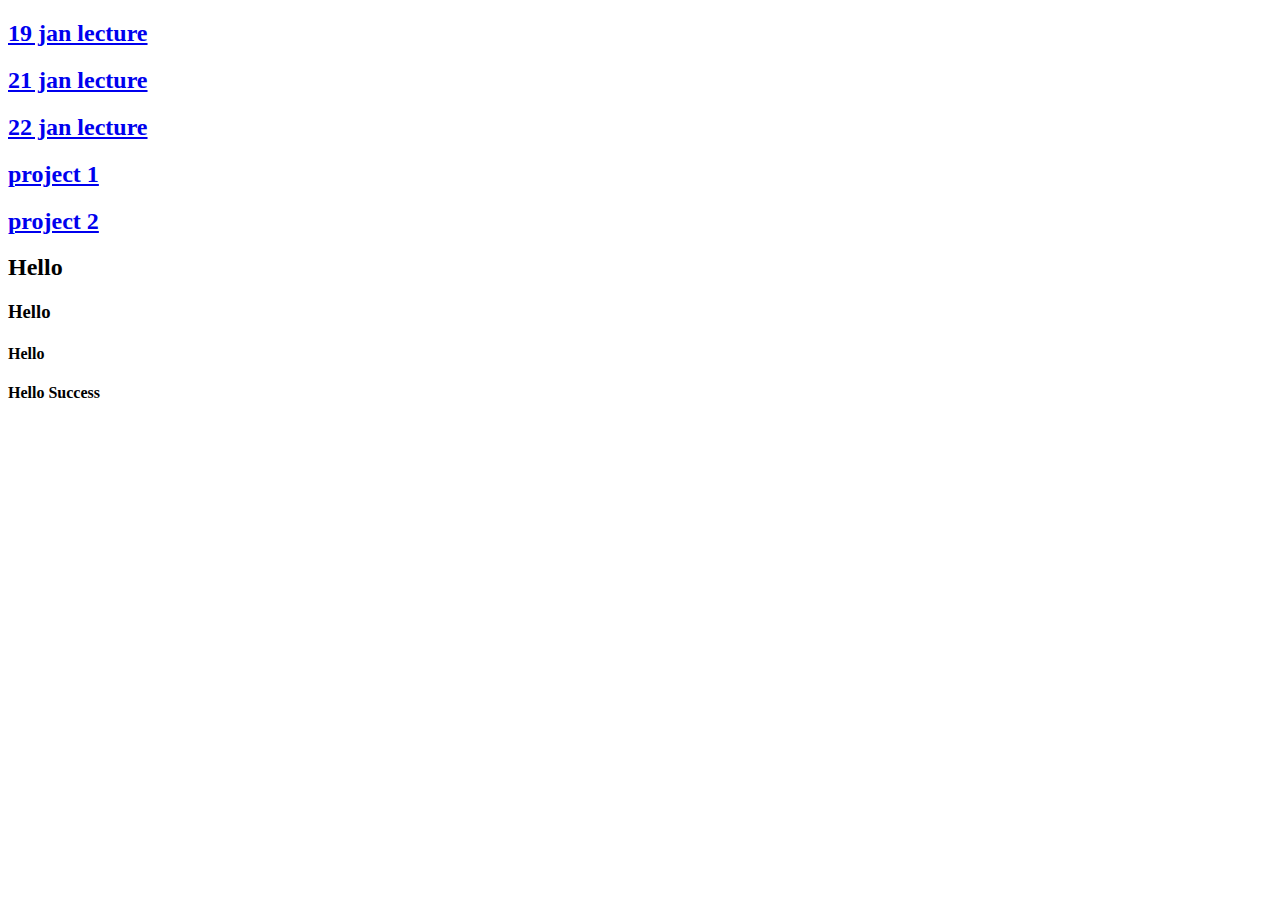
<file: index.html>
<!DOCTYPE html>
<html lang="en">
<head>
    <meta charset="UTF-8">
    <meta http-equiv="X-UA-Compatible" content="IE=edge">
    <meta name="viewport" content="width=device-width, initial-scale=1.0">
    <title>PWSKILLS</title>

</head>
<body>
    <h2> <a href="19_jan_2023/index.html"> 19 jan lecture</a> </h2>
    <h2> <a href="21_jan_2023/index.html"> 21 jan lecture</a> </h2>
    <h2> <a href="22_jan_2023/index.html"> 22 jan lecture</a> </h2>
    <h2> <a href="projects/html-css-1/index.html"> project 1</a> </h2>
    <h2> <a href="projects/HTML-CSS-2/index.html"> project 2</a> </h2>
    <h2>Hello</h2>
    <h3>Hello</h3>
    <h4>Hello</h4>
    <h4>Hello Success</h4>
</body>
</html>
</file>
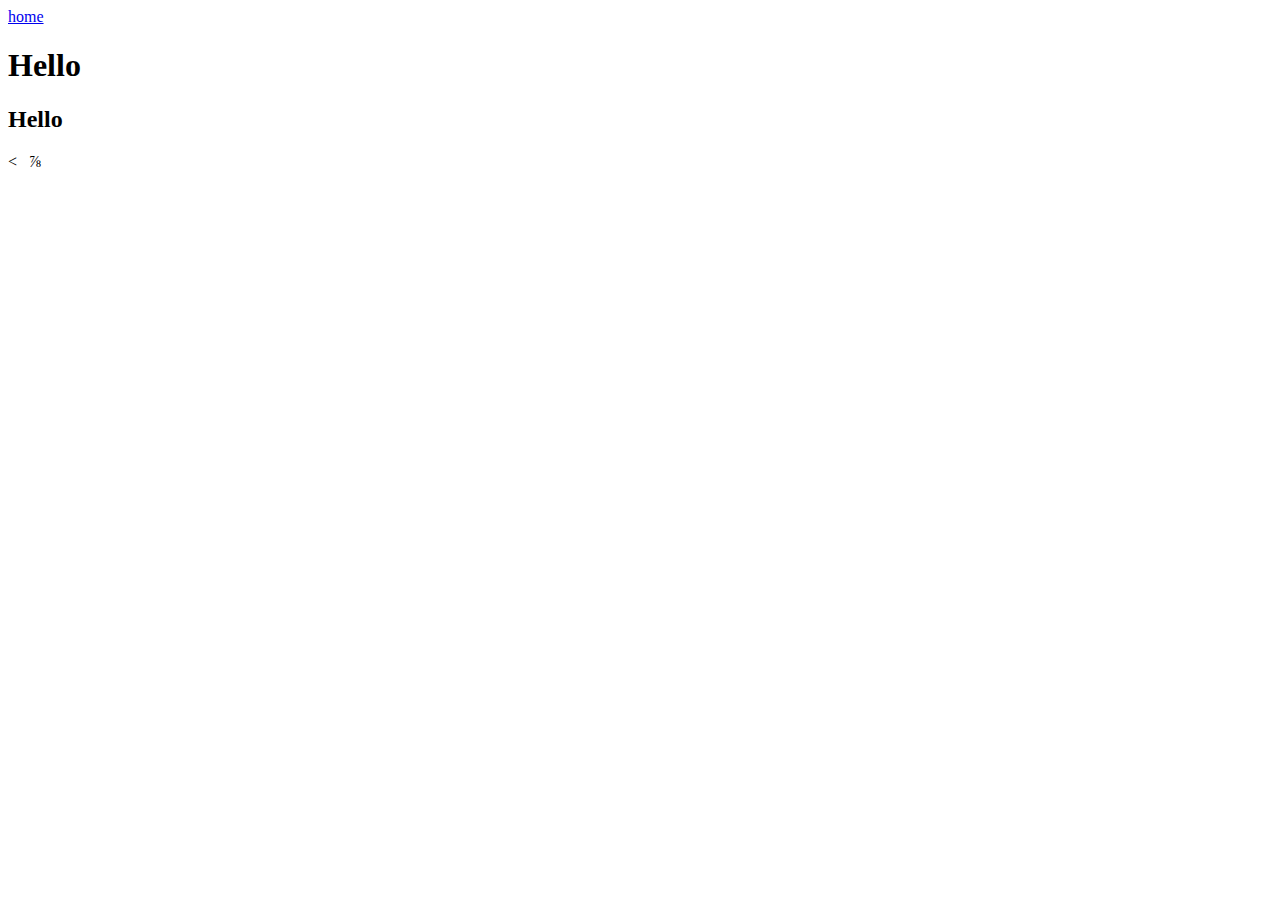
<file: 19_jan_2023/index.html>
<!DOCTYPE html>
<html lang="en">
<head>
    <meta charset="UTF-8">
    <meta http-equiv="X-UA-Compatible" content="IE=edge">
    <meta name="viewport" content="width=device-width, initial-scale=1.0">
    <title>FirSt</title>
</head>
<body>
    <a href="https://karshan141.github.io/pwskills/">home</a>
    <h1>Hello</h1>
    <h2>Hello</h2>
    <!--Print Special Symbol-->
    <p>&lt; &nbsp; &frac78;</p>
</body>
</html>
</file>
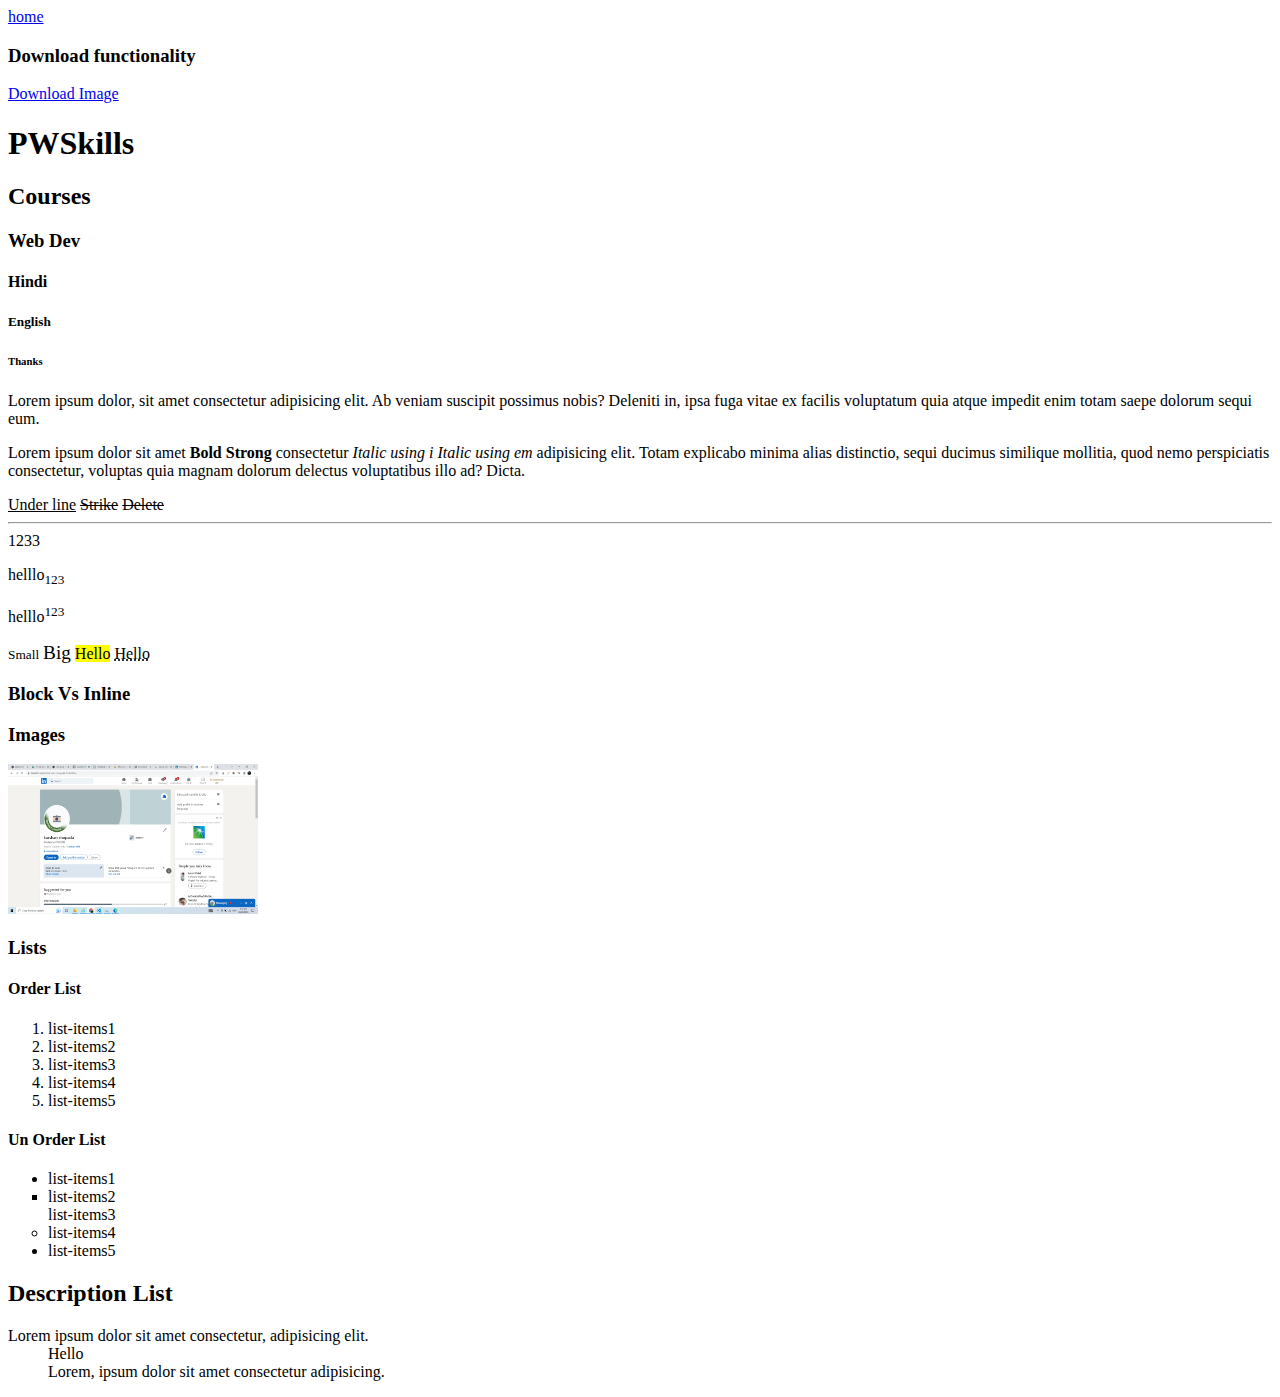
<file: 21_jan_2023/index.html>
<!DOCTYPE html>
<html lang="en">

<head>
    <meta charset="UTF-8">
    <meta http-equiv="X-UA-Compatible" content="IE=edge">
    <meta name="viewport" content="width=device-width, initial-scale=1.0">
    <title>Blog Site</title>
</head>

<body>
    <a href="https://karshan141.github.io/pwskills/">home</a>

    <h3>Download  functionality</h3>
 
    <a href="images/linkedin.png" download>Download Image</a>
    <h1>PWSkills</h1>
    <h2>Courses</h2>
    <h3>Web Dev</h3>
    <h4>Hindi</h4>
    <h5>English</h5>
    <h6>Thanks</h6>

    <p>Lorem ipsum dolor, sit amet consectetur adipisicing elit. Ab veniam suscipit possimus nobis? Deleniti in, ipsa
        fuga vitae ex facilis voluptatum quia atque impedit enim totam saepe dolorum sequi eum.</p>

    <p>Lorem ipsum dolor sit amet <b>Bold</b> <strong>Strong</strong> consectetur <i>Italic using i</i> <em>Italic using
            em</em> adipisicing elit. Totam explicabo minima alias distinctio, sequi ducimus
        similique mollitia, quod nemo perspiciatis consectetur, voluptas quia magnam dolorum delectus voluptatibus illo
        ad? Dicta.</p>

    <u>Under line</u>
    <strike>Strike</strike>
    <del>Delete</del>

    <hr>

    <span>1233</span>
    <p>helllo<sub>123</sub></p>
    <p>helllo<sup>123</sup></p>

    <small>Small</small>
    <big>Big</big>

    <mark title="Hello">Hello</mark>
    <abbr title="Hello">Hello</abbr>

    <h3>Block Vs Inline</h3>

    <h3>Images</h3>

    <img src="images/linkedin.png" height="150" width="250" title="linkedin" alt="linkedin" />

    <h3>Lists</h3>

    <h4>Order List</h4>
    <ol>
        <li>list-items1</li>
        <li>list-items2</li>
        <li>list-items3</li>
        <li>list-items4</li>
        <li>list-items5</li>
    </ol>

    <h4>Un Order List</h4>
    <ul>
        <li type="disc">list-items1</li>
        <li type="square">list-items2</li>
        <li type="none">list-items3</li>
        <li type="circle">list-items4</li>
        <li>list-items5</li>
    </ul>

    <h2>Description List</h2>

    <dl>
        <dt>Lorem ipsum dolor sit amet consectetur, adipisicing elit.</dt>
        <dd>Hello</dd>
        <dd>Lorem, ipsum dolor sit amet consectetur adipisicing.</dd>
    </dl>

    
</body>

</html>
</file>
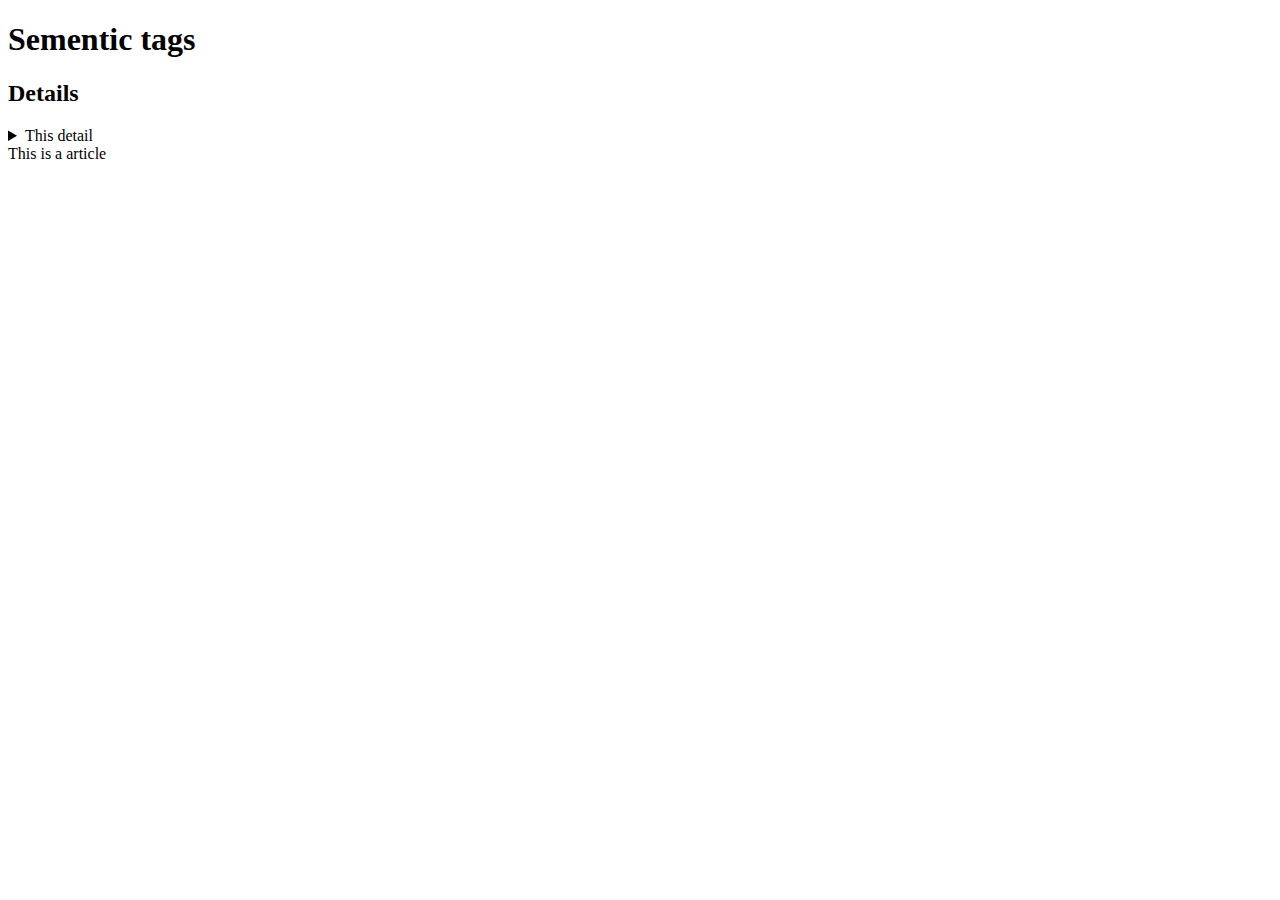
<file: 23_jan_2023/index.html>
<!DOCTYPE html>
<html lang="en">

<head>
    <meta charset="UTF-8">
    <meta http-equiv="X-UA-Compatible" content="IE=edge">
    <meta name="viewport" content="width=device-width, initial-scale=1.0">
    <title>Document</title>
</head>

<body>
    <h1>Sementic tags</h1>

    <h2>Details</h2>

    <details>
        <summary>This detail</summary>
        Lorem ipsum dolor, sit amet consectetur adipisicing elit. Non, quasi. Lorem ipsum dolor sit amet consectetur
        adipisicing elit. Asperiores, commodi inventore, adipisci tenetur autem deleniti rem et delectus nesciunt
        repudiandae, deserunt vero totam obcaecati distinctio maxime ea. Quod, nesciunt possimus?
    </details>

    <article>
        This is a article 
    </article>
</body>

</html>
</file>
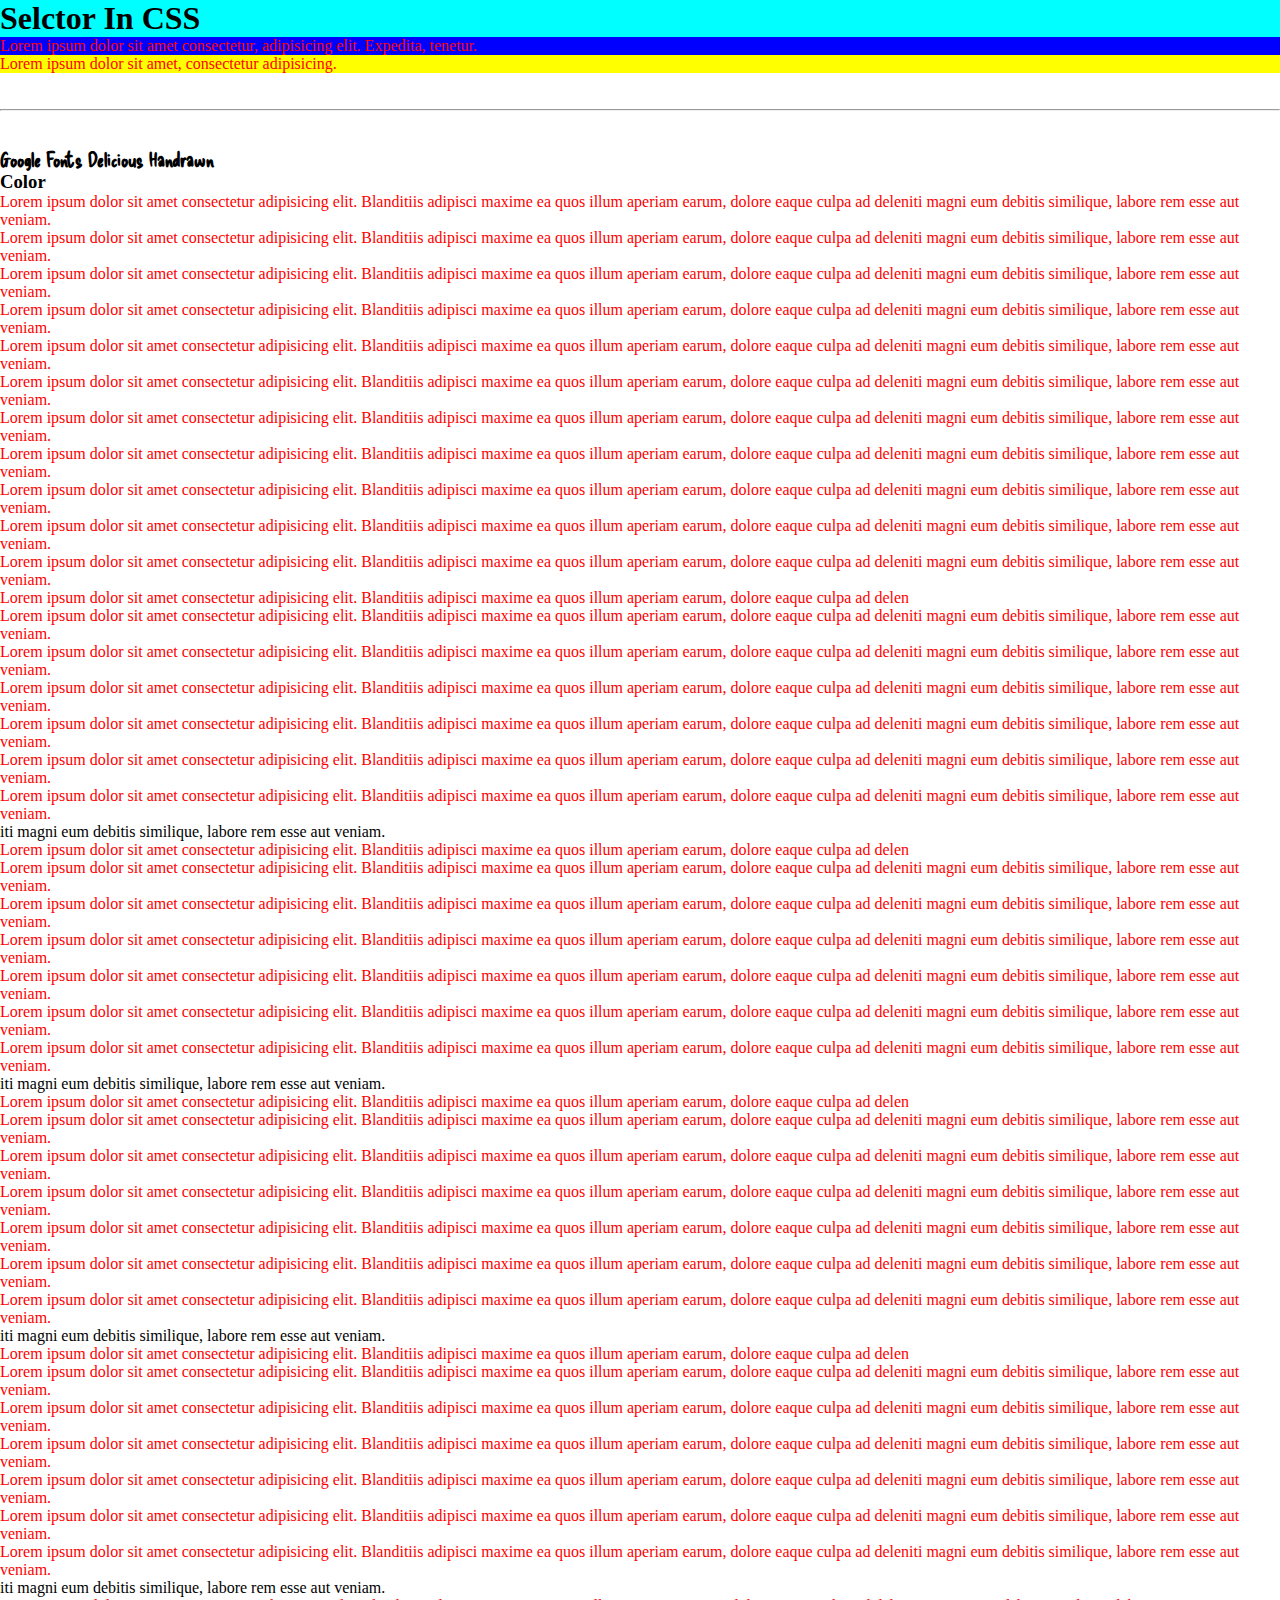
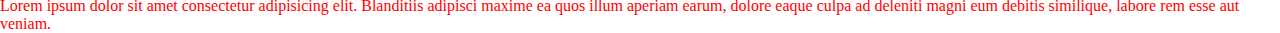
<file: 25_jan_2023/index.html>
<!DOCTYPE html>
<html lang="en">

<head>
    <meta charset="UTF-8">
    <meta http-equiv="X-UA-Compatible" content="IE=edge">
    <meta name="viewport" content="width=device-width, initial-scale=1.0">
    <title>Selector In Css</title>

    <link rel="preconnect" href="https://fonts.googleapis.com">
    <link rel="preconnect" href="https://fonts.gstatic.com" crossorigin>
    <link href="https://fonts.googleapis.com/css2?family=Delicious+Handrawn&display=swap" rel="stylesheet">


    <link rel="stylesheet" href="style.css">
</head>

<body>
    <!-- *  Universal Selector  --> <!-- Ex. * -->
    <!-- Element Selector--> <!-- Ex. h1, h2, p, div etc..  -->
    <!-- Class Selector -->
    <!-- ID Selector-->

    <h1>Selctor In CSS</h1>

    <p id="blue">Lorem ipsum dolor sit amet consectetur, adipisicing elit. Expedita, tenetur.</p>
    <p class="red">Lorem ipsum dolor sit amet, consectetur adipisicing.</p>

    <br><br>
    <hr><br><br>
    <h2>Google Fonts Delicious Handrawn</h2>

    <h3>Color</h3>

    <p>Lorem ipsum dolor sit amet consectetur adipisicing elit. Blanditiis adipisci maxime ea quos illum aperiam earum, dolore eaque culpa ad deleniti magni eum debitis similique, labore rem esse aut veniam.</p>
    <p>Lorem ipsum dolor sit amet consectetur adipisicing elit. Blanditiis adipisci maxime ea quos illum aperiam earum, dolore eaque culpa ad deleniti magni eum debitis similique, labore rem esse aut veniam.</p>
    <p>Lorem ipsum dolor sit amet consectetur adipisicing elit. Blanditiis adipisci maxime ea quos illum aperiam earum, dolore eaque culpa ad deleniti magni eum debitis similique, labore rem esse aut veniam.</p>
    <p>Lorem ipsum dolor sit amet consectetur adipisicing elit. Blanditiis adipisci maxime ea quos illum aperiam earum, dolore eaque culpa ad deleniti magni eum debitis similique, labore rem esse aut veniam.</p>
    <p>Lorem ipsum dolor sit amet consectetur adipisicing elit. Blanditiis adipisci maxime ea quos illum aperiam earum, dolore eaque culpa ad deleniti magni eum debitis similique, labore rem esse aut veniam.</p>
    <p>Lorem ipsum dolor sit amet consectetur adipisicing elit. Blanditiis adipisci maxime ea quos illum aperiam earum, dolore eaque culpa ad deleniti magni eum debitis similique, labore rem esse aut veniam.</p>
    <p>Lorem ipsum dolor sit amet consectetur adipisicing elit. Blanditiis adipisci maxime ea quos illum aperiam earum, dolore eaque culpa ad deleniti magni eum debitis similique, labore rem esse aut veniam.</p>
    <p>Lorem ipsum dolor sit amet consectetur adipisicing elit. Blanditiis adipisci maxime ea quos illum aperiam earum, dolore eaque culpa ad deleniti magni eum debitis similique, labore rem esse aut veniam.</p>
    <p>Lorem ipsum dolor sit amet consectetur adipisicing elit. Blanditiis adipisci maxime ea quos illum aperiam earum, dolore eaque culpa ad deleniti magni eum debitis similique, labore rem esse aut veniam.</p>
    <p>Lorem ipsum dolor sit amet consectetur adipisicing elit. Blanditiis adipisci maxime ea quos illum aperiam earum, dolore eaque culpa ad deleniti magni eum debitis similique, labore rem esse aut veniam.</p>
    <p>Lorem ipsum dolor sit amet consectetur adipisicing elit. Blanditiis adipisci maxime ea quos illum aperiam earum, dolore eaque culpa ad deleniti magni eum debitis similique, labore rem esse aut veniam.</p>
    <p>Lorem ipsum dolor sit amet consectetur adipisicing elit. Blanditiis adipisci maxime ea quos illum aperiam earum, dolore eaque culpa ad delen<p>Lorem ipsum dolor sit amet consectetur adipisicing elit. Blanditiis adipisci maxime ea quos illum aperiam earum, dolore eaque culpa ad deleniti magni eum debitis similique, labore rem esse aut veniam.</p><p>Lorem ipsum dolor sit amet consectetur adipisicing elit. Blanditiis adipisci maxime ea quos illum aperiam earum, dolore eaque culpa ad deleniti magni eum debitis similique, labore rem esse aut veniam.</p><p>Lorem ipsum dolor sit amet consectetur adipisicing elit. Blanditiis adipisci maxime ea quos illum aperiam earum, dolore eaque culpa ad deleniti magni eum debitis similique, labore rem esse aut veniam.</p><p>Lorem ipsum dolor sit amet consectetur adipisicing elit. Blanditiis adipisci maxime ea quos illum aperiam earum, dolore eaque culpa ad deleniti magni eum debitis similique, labore rem esse aut veniam.</p><p>Lorem ipsum dolor sit amet consectetur adipisicing elit. Blanditiis adipisci maxime ea quos illum aperiam earum, dolore eaque culpa ad deleniti magni eum debitis similique, labore rem esse aut veniam.</p><p>Lorem ipsum dolor sit amet consectetur adipisicing elit. Blanditiis adipisci maxime ea quos illum aperiam earum, dolore eaque culpa ad deleniti magni eum debitis similique, labore rem esse aut veniam.</p>iti magni eum debitis similique, labore rem esse aut veniam.</p>
    <p>Lorem ipsum dolor sit amet consectetur adipisicing elit. Blanditiis adipisci maxime ea quos illum aperiam earum, dolore eaque culpa ad delen<p>Lorem ipsum dolor sit amet consectetur adipisicing elit. Blanditiis adipisci maxime ea quos illum aperiam earum, dolore eaque culpa ad deleniti magni eum debitis similique, labore rem esse aut veniam.</p><p>Lorem ipsum dolor sit amet consectetur adipisicing elit. Blanditiis adipisci maxime ea quos illum aperiam earum, dolore eaque culpa ad deleniti magni eum debitis similique, labore rem esse aut veniam.</p><p>Lorem ipsum dolor sit amet consectetur adipisicing elit. Blanditiis adipisci maxime ea quos illum aperiam earum, dolore eaque culpa ad deleniti magni eum debitis similique, labore rem esse aut veniam.</p><p>Lorem ipsum dolor sit amet consectetur adipisicing elit. Blanditiis adipisci maxime ea quos illum aperiam earum, dolore eaque culpa ad deleniti magni eum debitis similique, labore rem esse aut veniam.</p><p>Lorem ipsum dolor sit amet consectetur adipisicing elit. Blanditiis adipisci maxime ea quos illum aperiam earum, dolore eaque culpa ad deleniti magni eum debitis similique, labore rem esse aut veniam.</p><p>Lorem ipsum dolor sit amet consectetur adipisicing elit. Blanditiis adipisci maxime ea quos illum aperiam earum, dolore eaque culpa ad deleniti magni eum debitis similique, labore rem esse aut veniam.</p>iti magni eum debitis similique, labore rem esse aut veniam.</p>
    <p>Lorem ipsum dolor sit amet consectetur adipisicing elit. Blanditiis adipisci maxime ea quos illum aperiam earum, dolore eaque culpa ad delen<p>Lorem ipsum dolor sit amet consectetur adipisicing elit. Blanditiis adipisci maxime ea quos illum aperiam earum, dolore eaque culpa ad deleniti magni eum debitis similique, labore rem esse aut veniam.</p><p>Lorem ipsum dolor sit amet consectetur adipisicing elit. Blanditiis adipisci maxime ea quos illum aperiam earum, dolore eaque culpa ad deleniti magni eum debitis similique, labore rem esse aut veniam.</p><p>Lorem ipsum dolor sit amet consectetur adipisicing elit. Blanditiis adipisci maxime ea quos illum aperiam earum, dolore eaque culpa ad deleniti magni eum debitis similique, labore rem esse aut veniam.</p><p>Lorem ipsum dolor sit amet consectetur adipisicing elit. Blanditiis adipisci maxime ea quos illum aperiam earum, dolore eaque culpa ad deleniti magni eum debitis similique, labore rem esse aut veniam.</p><p>Lorem ipsum dolor sit amet consectetur adipisicing elit. Blanditiis adipisci maxime ea quos illum aperiam earum, dolore eaque culpa ad deleniti magni eum debitis similique, labore rem esse aut veniam.</p><p>Lorem ipsum dolor sit amet consectetur adipisicing elit. Blanditiis adipisci maxime ea quos illum aperiam earum, dolore eaque culpa ad deleniti magni eum debitis similique, labore rem esse aut veniam.</p>iti magni eum debitis similique, labore rem esse aut veniam.</p>
    <p>Lorem ipsum dolor sit amet consectetur adipisicing elit. Blanditiis adipisci maxime ea quos illum aperiam earum, dolore eaque culpa ad delen<p>Lorem ipsum dolor sit amet consectetur adipisicing elit. Blanditiis adipisci maxime ea quos illum aperiam earum, dolore eaque culpa ad deleniti magni eum debitis similique, labore rem esse aut veniam.</p><p>Lorem ipsum dolor sit amet consectetur adipisicing elit. Blanditiis adipisci maxime ea quos illum aperiam earum, dolore eaque culpa ad deleniti magni eum debitis similique, labore rem esse aut veniam.</p><p>Lorem ipsum dolor sit amet consectetur adipisicing elit. Blanditiis adipisci maxime ea quos illum aperiam earum, dolore eaque culpa ad deleniti magni eum debitis similique, labore rem esse aut veniam.</p><p>Lorem ipsum dolor sit amet consectetur adipisicing elit. Blanditiis adipisci maxime ea quos illum aperiam earum, dolore eaque culpa ad deleniti magni eum debitis similique, labore rem esse aut veniam.</p><p>Lorem ipsum dolor sit amet consectetur adipisicing elit. Blanditiis adipisci maxime ea quos illum aperiam earum, dolore eaque culpa ad deleniti magni eum debitis similique, labore rem esse aut veniam.</p><p>Lorem ipsum dolor sit amet consectetur adipisicing elit. Blanditiis adipisci maxime ea quos illum aperiam earum, dolore eaque culpa ad deleniti magni eum debitis similique, labore rem esse aut veniam.</p>iti magni eum debitis similique, labore rem esse aut veniam.</p>
    <p>Lorem ipsum dolor sit amet consectetur adipisicing elit. Blanditiis adipisci maxime ea quos illum aperiam earum, dolore eaque culpa ad deleniti magni eum debitis similique, labore rem esse aut veniam.</p>
    
</body>

</html>
</file>
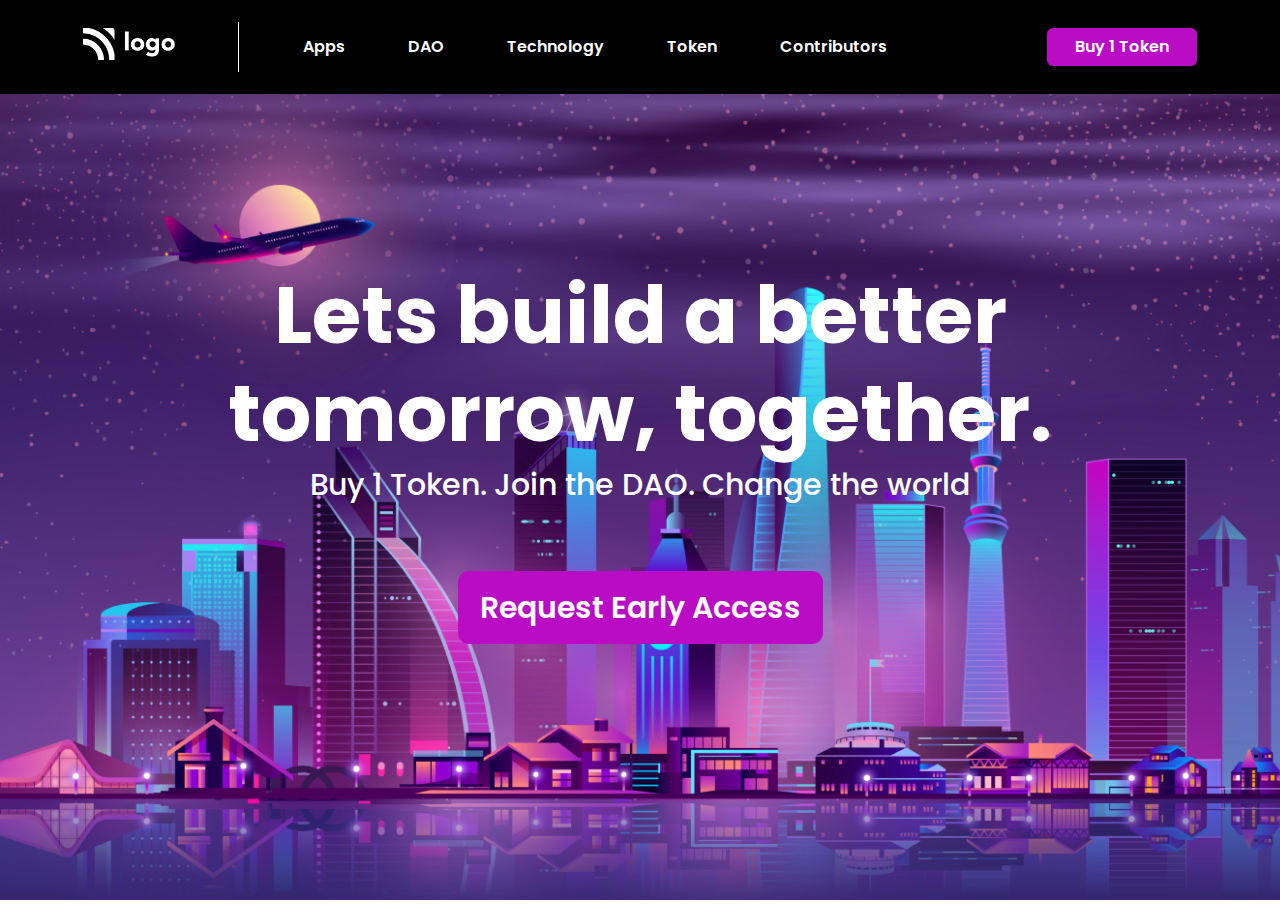
<file: projects/demo/index.html>
<!DOCTYPE html>
<html lang="en">
  <head>
    <meta charset="UTF-8" />
    <meta http-equiv="X-UA-Compatible" content="IE=edge" />
    <meta name="viewport" content="width=device-width, initial-scale=1.0" />
    <link rel="stylesheet" href="main.css" />
    <link rel="preconnect" href="https://fonts.googleapis.com" />
    <link rel="preconnect" href="https://fonts.gstatic.com" crossorigin />
    <link
      href="https://fonts.googleapis.com/css2?family=Poppins:wght@200;300;400;500;600;700;800&display=swap"
      rel="stylesheet"
    />
    <link rel="preconnect" href="https://fonts.googleapis.com" />
    <link rel="preconnect" href="https://fonts.gstatic.com" crossorigin />
    <link
      href="https://fonts.googleapis.com/css2?family=Montserrat:wght@600;700;800&display=swap"
      rel="stylesheet"
    />


    <title>Document</title>
  </head>
  <body>
    <div class="container">
      <section aria-label="navbar">
        <nav class="navbar">
          <div>
            <img src="./images/white-logo.png" alt="logo" class="logo" />
          </div>
          <div class="line"></div>
          <div class="grow-list">
            <ul class="list">
              <li class="list-item">Apps</li>
              <li class="list-item">DAO</li>
              <li class="list-item">Technology</li>
              <li class="list-item">Token</li>
              <li class="list-item">Contributors</li>
            </ul>
          </div>
          <div>
            <button class="button-small">Buy 1 Token</button>
          </div>
        </nav>
      </section>
      <!-- Hero Section -->
      <section aria-label="hero">
        <div class="hero">
          <h1 class="hero-heading">Lets build a better tomorrow, together.</h1>
          <p class="hero-description">
            Buy 1 Token. Join the DAO. Change the world
          </p>
          <button class="button-large">Request Early Access</button>
        </div>
      </section>
    </div>
  </body>
</html>
</file>
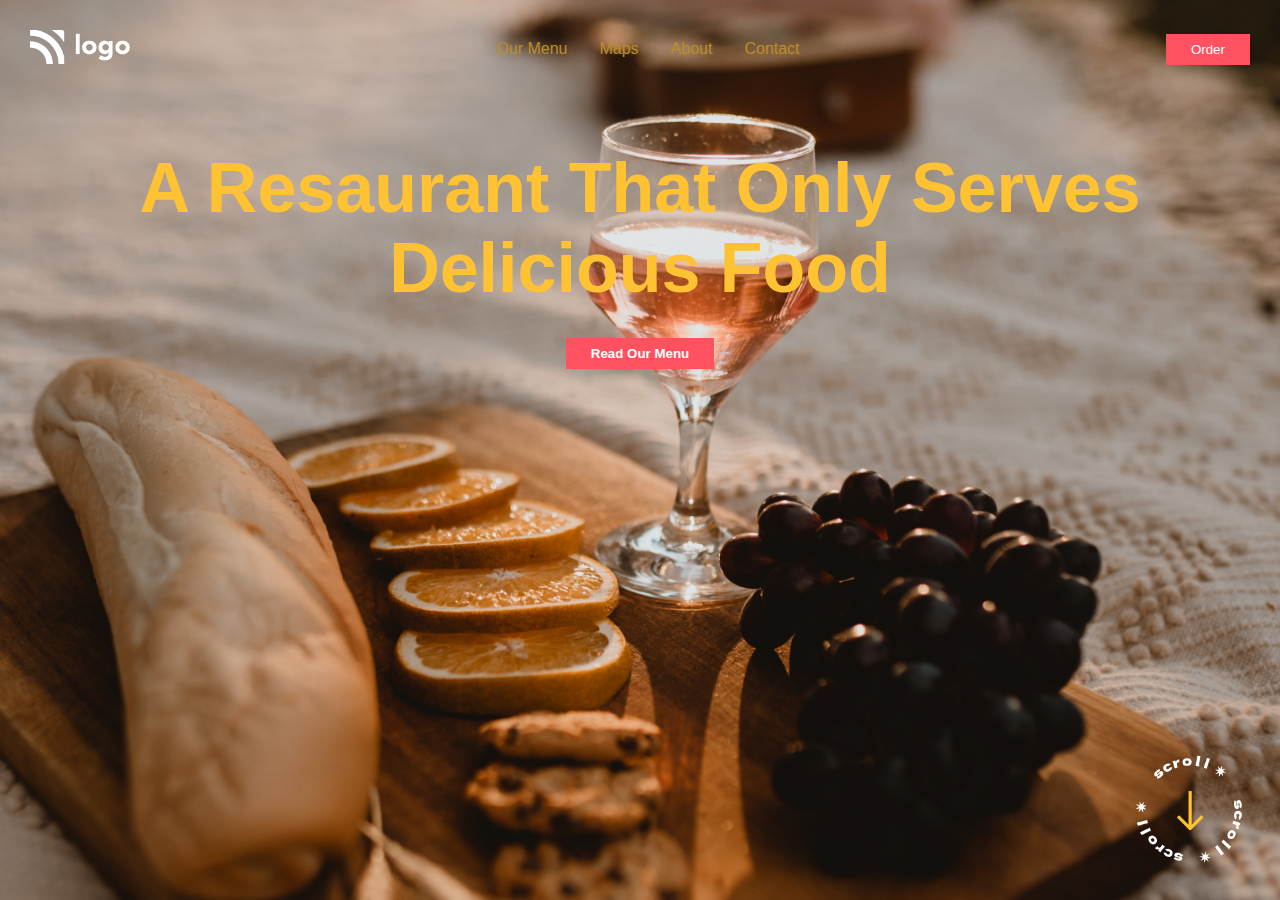
<file: projects/html-css-1/index.html>
<!DOCTYPE html>
<html lang="en">

<head>
    <meta charset="UTF-8">
    <meta http-equiv="X-UA-Compatible" content="IE=edge">
    <meta name="viewport" content="width=device-width, initial-scale=1.0">
    <title>HTML & CSS Project 1</title>
    <link rel="stylesheet" href="main.css">
</head>

<body>
    <div id="wrapper">
        <nav class="nav-header">
            <div class="logo">
                <img src="images/white-logo.png" alt="">
            </div>
            <div class="menu">
                <ul>
                    <li><a href="">Our Menu</a></li>
                    <li><a href="">Maps</a></li>
                    <li><a href="">About</a></li>
                    <li><a href="">Contact</a></li>
                </ul>
            </div>
            <div class="order">
                <button>Order</button>
            </div>
        </nav>

        <section>
            <h1>A Resaurant That Only Serves Delicious Food</h1>
            <button>Read Our Menu</button>
        </section>

        <img src="images/scrool.png" class="image" alt="">
    </div>
</body>

</html>
</file>
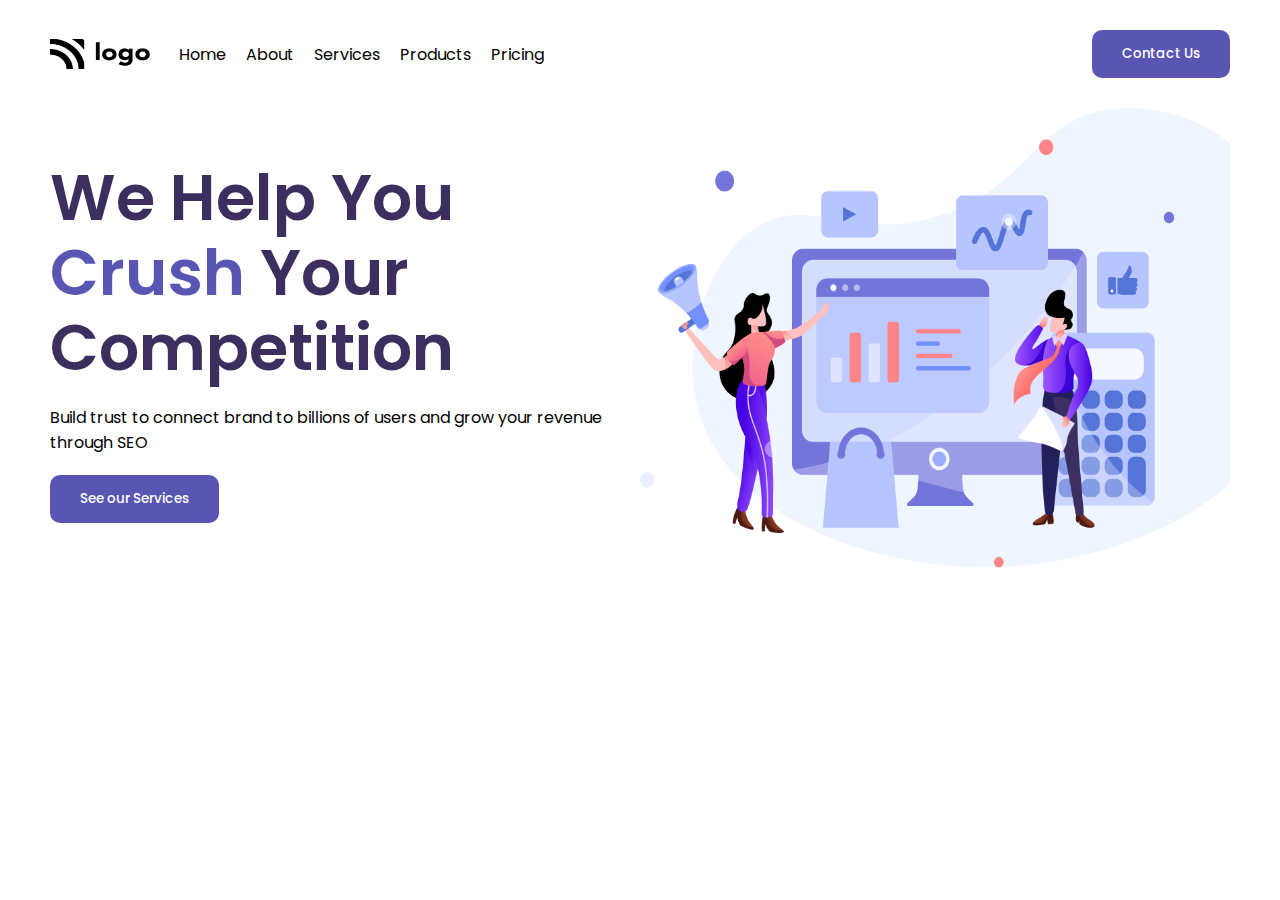
<file: projects/HTML-CSS-2/index.html>
<!DOCTYPE html>
<html lang="en">

<head>
    <meta charset="UTF-8">
    <meta http-equiv="X-UA-Compatible" content="IE=edge">
    <meta name="viewport" content="width=device-width, initial-scale=1.0">
    <title>HTML & CSS Project</title>
    <link rel="preconnect" href="https://fonts.googleapis.com">
    <link rel="preconnect" href="https://fonts.gstatic.com" crossorigin>
    <link href="https://fonts.googleapis.com/css2?family=Delicious+Handrawn&family=Poppins&display=swap"
        rel="stylesheet">
    <link rel="stylesheet" href="main.css">
</head>

<body>
    <div id="wrapper">
        <nav>
            <div class="menu-items">
                <img src="images/Logo.png" width="100" height="30" alt="">
                <div class="header-list-items">
                    <ul>
                        <li><a href="">Home</a></li>
                        <li><a href="">About</a></li>
                        <li><a href="">Services</a></li>
                        <li><a href="">Products</a></li>
                        <li><a href="">Pricing</a></li>
                    </ul>
                </div>
            </div>
            <button class="btn-contact">Contact Us</button>
        </nav>
        <section>
            <div class="contetn">
                <h1>We Help You <span>Crush</span> Your Competition </h1>
                <p>Build trust to connect brand to billions of users and grow your revenue through SEO</p>
                <button class="btn-services">See our Services</button>
            </div>
            <div class="image">
                <img src="images/Header Illustration.png" alt="">
            </div>
        </section>
    </div>

</body>

</html>
</file>
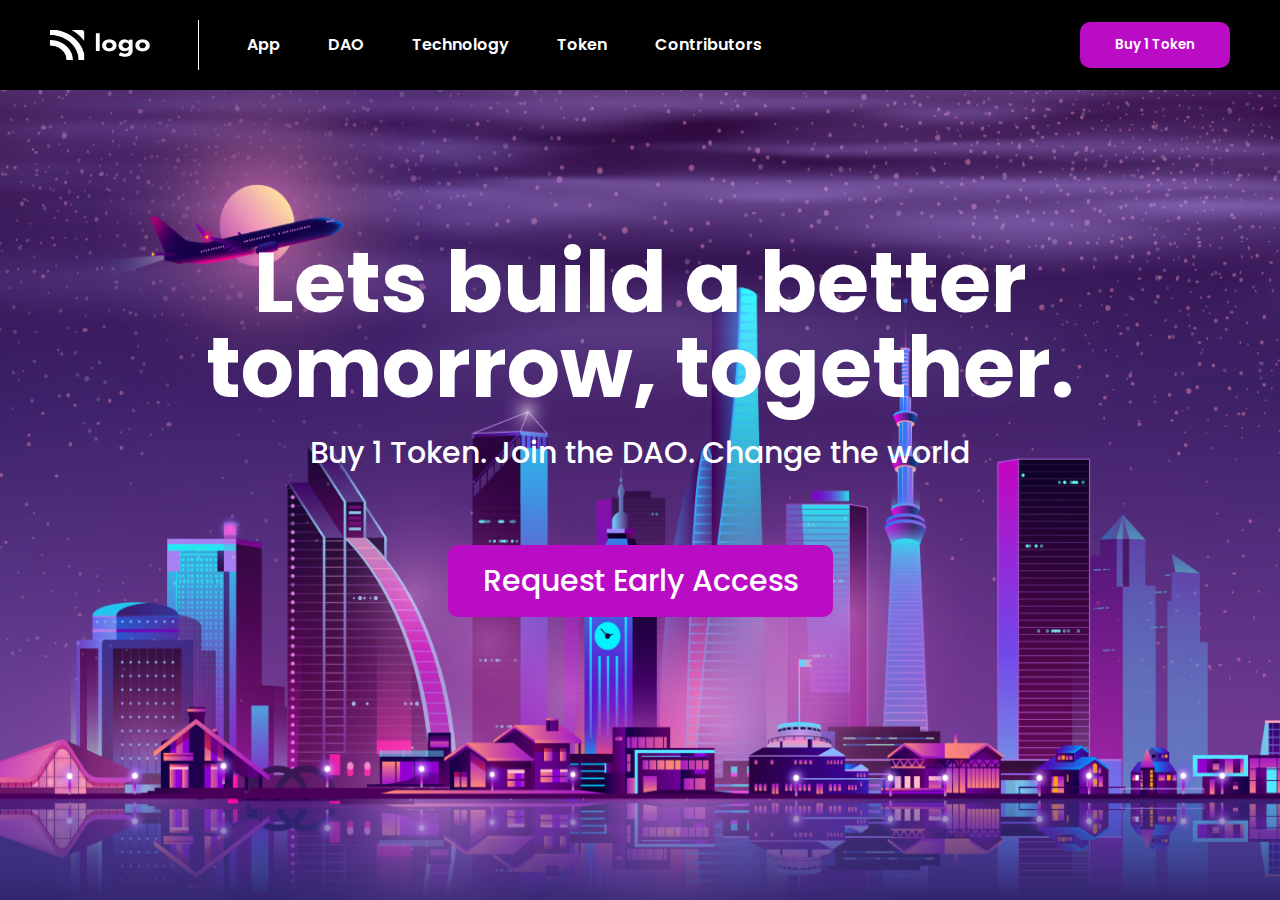
<file: projects/HTML-CSS-3/index.html>
<!DOCTYPE html>
<html lang="en">

<head>
    <meta charset="UTF-8" />
    <meta http-equiv="X-UA-Compatible" content="IE=edge" />
    <meta name="viewport" content="width=device-width, initial-scale=1.0" />
    <link rel="stylesheet" href="main.css" />
    <link rel="preconnect" href="https://fonts.googleapis.com" />
    <link rel="preconnect" href="https://fonts.gstatic.com" crossorigin />
    <link href="https://fonts.googleapis.com/css2?family=Poppins:wght@200;300;400;500;600;700;800&display=swap"
        rel="stylesheet" />
    <link rel="preconnect" href="https://fonts.googleapis.com" />
    <link rel="preconnect" href="https://fonts.gstatic.com" crossorigin />
    <link href="https://fonts.googleapis.com/css2?family=Montserrat:wght@600;700;800&display=swap" rel="stylesheet" />


    <title>HTML & CSS Project 3</title>
</head>

<body>
    <div id="wrapper">
        <nav>
            <div class="menu-items">
               
                <img src="images/white-logo.png" width="100" height="30" alt="">
                <div class="header-list-items">
                    <ul>
                        <li><a href="">App</a></li>
                        <li><a href="">DAO</a></li>
                        <li><a href="">Technology</a></li>
                        <li><a href="">Token</a></li>
                        <li><a href="">Contributors</a></li>
                    </ul>
                </div>
            </div>
            <button class="btn-contact">Buy 1 Token</button>
        </nav>
        <section>
            <h1>Lets build a better tomorrow, together. </h1>
            <p>Buy 1 Token. Join the DAO. Change the world</p>
            <button class="btn-services">Request Early Access</button>

        </section>
    </div>

</body>

</html>
</file>
<file: 25_jan_2023/style.css>
/* Universal Selector */

 * {
    margin: 0;
    padding: 0;

 }

 /* Element Selector */

 h1 {
    background-color: aqua;
 }

 p {
    color: red;
 }

 /* Class Selector */
 .red {
    background-color: yellow;
 }

 /*ID Selector */
 #blue {
    background-color: blue;
 }

 /* Google Fonts
  */
 h2 {
    font-family: 'Delicious Handrawn', cursive;
    font-size: 20px;
 }

 /* Color */

 .color{
   color: hsl(178, 18%, 71%);
 }

 body{
   background-image: url("https://images.pexels.com/photos/4050468/pexels-photo-4050468.jpeg?auto=compress&cs=tinysrgb&w=600&lazy=load");
   /* background-repeat: repeat-x; */
   /* background-repeat: repeat-y; */
   background-repeat:no-repeat;
   /* background-attachment: scroll; */
   background-attachment: scroll;
   /* background-size: cover; */
 }
</file>
<file: projects/demo/main.css>
* {
    margin: 0;
    padding: 0;
    box-sizing: border-box;
    font-family: "Poppins", sans-serif;
  }
  
  /* ------------------------------ */
  /* ---------- NAVBAR ------------ */
  /* ------------------------------ */
  
  .navbar {
    display: flex;
    justify-content: space-between;
    align-items: center;
    padding: 31px 83px;
    height: 94px;
    background-color: #000;
  }
  
  .grow-list {
    flex-grow: 1;
  }
  
  img {
    width: 92px;
    height: 32px;
  }
  
  .line {
    width: 1px;
    height: 50px;
    background-color: #fff;
    margin-left: 63px;
  }
  
  .list {
    display: flex;
    align-items: center;
    gap: 63px;
    list-style: none;
    font-family: "Poppins";
    font-style: normal;
    font-weight: 600;
    font-size: 16px;
    line-height: 24px;
    color: #ffffff;
    margin-left: 64px;
  }
  
  .logo,
  .list-item {
    cursor: pointer;
  }
  
  .button-small {
    padding: 7px 28px;
    background: #ba0cc5;
    border-radius: 6px;
    border: none;
    font-family: "Poppins";
    font-style: normal;
    font-weight: 600;
    font-size: 16px;
    line-height: 24px;
    color: #ffffff;
    cursor: pointer;
  }
  
  /* ------------------------------ */
  /* ---------- HERO ------------ */
  /* ------------------------------ */
  
  .hero {
    background-image: url("./images/bg.png");
    background-size: cover;
    background-attachment: fixed;
    height: 91.5vh;
    text-align: center;
  }
  
  .hero-heading {
    max-width: 846px;
    margin: 0 auto;
    font-style: normal;
    font-weight: 700;
    font-size: 80px;
    line-height: 98px;
    text-align: center;
    color: #ffffff;
    padding-top: 172px;
  }
  
  .hero-description {
    font-family: "Poppins";
    font-style: normal;
    font-weight: 500;
    font-size: 30px;
    line-height: 45px;
    color: #ffffff;
  }
  
  .button-large {
    background: #ba0cc5;
    border-radius: 11.2308px;
    font-family: "Poppins";
    font-style: normal;
    font-weight: 600;
    font-size: 29.9487px;
    line-height: 45px;
    color: #ffffff;
    border: none;
    padding: 14px 22px;
    margin-top: 64px;
    cursor: pointer;
  }
</file>
<file: projects/html-css-1/main.css>
*{
    margin: 0;
    padding: 0;
    box-sizing: border-box;
}
body{
    font-family: sans-serif;
}
#wrapper{
    width: 100vw;
    min-height: 100vh;
    /* background-color: red; */
    background-image: url(images/pexels-maxyne-barcel-10402282\ 1.png);
    background-size: 100% 100%;
    background-repeat: no-repeat;
}
.nav-header{
    display: flex;
    justify-content: space-between;
    align-items: center;
    padding: 30px;
}
.logo img{
    width: 100px;
}
.menu ul{
    display: flex;
    gap: 2rem;
}
.menu ul li {
    list-style-type: none;
}
.menu ul li a{
    text-decoration: none;
    color: #bb8d28;
}
.order button{
    background-color: #ff515f;
    border: none;
    color: #fff;
    padding: 8px 25px;
}

.order button:hover{
    background-color: #fff;
    color: #ff515f;
}
section{
    display: flex;
    flex-direction: column;
    gap: 30px;
    align-items: center;
    justify-content: center;
    padding: 50px;
    color: #ffc233;
}
section h1{
    font-size: 70px;
    text-align: center;
}

section button{
    background-color: #ff515f;
    border: none;
    font-weight: 600;
    color: #fff;
    padding: 8px 25px;
}
section button:hover{
    background-color: #fff;
    color: #ff515f;
}
.image{
    position: absolute;
    right: 30px;
    bottom: 30px;
    height: 120px;
    width: 120px;
}
</file>
<file: projects/HTML-CSS-2/main.css>
* {
    margin: 0;
    padding: 0;
    box-sizing: border-box;
}

body {
    font-family: 'Poppins', sans-serif;
}

#wrapper {
    max-width: 1680px;
    margin: 0 auto;
}

nav {
    padding: 30px 50px;
    display: flex;
    justify-content: space-between;
    align-items: center;
}

.menu-items {
    display: flex;
    justify-content: space-between;
    align-items: center;
    column-gap: 1.8rem;
}

.header-list-items ul {
    display: flex;
    gap: 20px;
}

.header-list-items ul li {
    list-style-type: none;
}

.header-list-items ul li a {
    text-decoration: none;
    color: black;
}

.header-list-items ul li a:hover {
    color: #5955b3;
    cursor: pointer;
}

.btn-contact {
    background-color: #5955b3;
    border: none;
    color: #fff;
    border-radius: 10px;
    padding: 14px 30px;
    font-weight: 500;
    font-family: 'Poppins', sans-serif;
    cursor: pointer;
}

section {
    padding: 0px 50px;
    display: flex;
    justify-content: space-between;
    align-items: center;
}
.contetn{
    
    row-gap: 20px;
    max-width: 50%;
}
h1{
    font-size: 64px;
    font-style: normal;
    font-weight: 600;
    line-height: 75px;
    color: #3c2f60;
    margin-bottom: 20px;
}
h1 span {
    color: #5955b3;
  }
.image img{
    width: 100%;
}

.btn-services {
    background-color: #5955b3;
    border: none;
    color: #fff;
    border-radius: 10px;
    padding: 14px 30px;
    font-weight: 500;
    font-family: 'Poppins', sans-serif;
    cursor: pointer;
    margin-top: 20px;
}
@media (max-width:780px) {
    section {
        
        flex-direction: column;
        
    }
    
}
</file>
<file: projects/HTML-CSS-3/main.css>
* {
    margin: 0;
    padding: 0;
    box-sizing: border-box;
}

body {
    font-family: 'Poppins', sans-serif;
    background-image: url(images/bg.png);
    width: 100vw;
    height: 100vh;
    background-size: 100% 100%;
    background-repeat: no-repeat;
}

#wrapper {
    /* max-width: 1680px; */
    margin: 0 auto;
}

nav {
    padding: 20px 50px;
    display: flex;
    flex-wrap: wrap;
    justify-content: space-between;
    align-items: center;
    background-color: black;
}

.menu-items {
    display: flex;
    justify-content: space-between;
    align-items: center;
    column-gap: 3rem;
}


.header-list-items ul {
    display: flex;
    gap: 3rem;
    border-left: 1px solid #fff;
    padding-left: 3rem;
}

.header-list-items ul li {
    list-style-type: none;
}

.header-list-items ul li a {
    text-decoration: none;
    color: #fff;
    line-height: 50px;
    font-weight: 600;
}

.header-list-items ul li a:hover {
    color: #ba0cc5;
    cursor: pointer;
}

.btn-contact {
    background-color: #ba0cc5;
    border: none;
    color: #fff;
    border-radius: 10px;
    padding: 13px 35px;
    font-weight: 600;
    font-family: 'Poppins', sans-serif;
    cursor: pointer;
}

section {
    text-align: center;
}
h1{
    padding-top: 150px;
    font-size: 84px;
    font-style: normal;
    font-weight: 700;
    line-height: 85px;
    color: #fff;
    max-width: 1020px;
    margin: 0 auto;
    margin-bottom: 20px;
}
p{
    font-size: 30px;
    line-height: 45px;
    color: #fff;
    font-weight: 500;

}.image img{
    width: 100%;
}

.btn-services {
    background-color: #ba0cc5;
    border: none;
    color: #fff;
    margin-top: 70px;
    border-radius: 10px;
    font-size: 30px;
    padding: 13px 35px;
    font-weight: 500;
    font-family: 'Poppins', sans-serif;
    cursor: pointer;
}

@media (max-width:780px) {
    section {
        
        flex-direction: column;
        
    }
    
}
</file>
